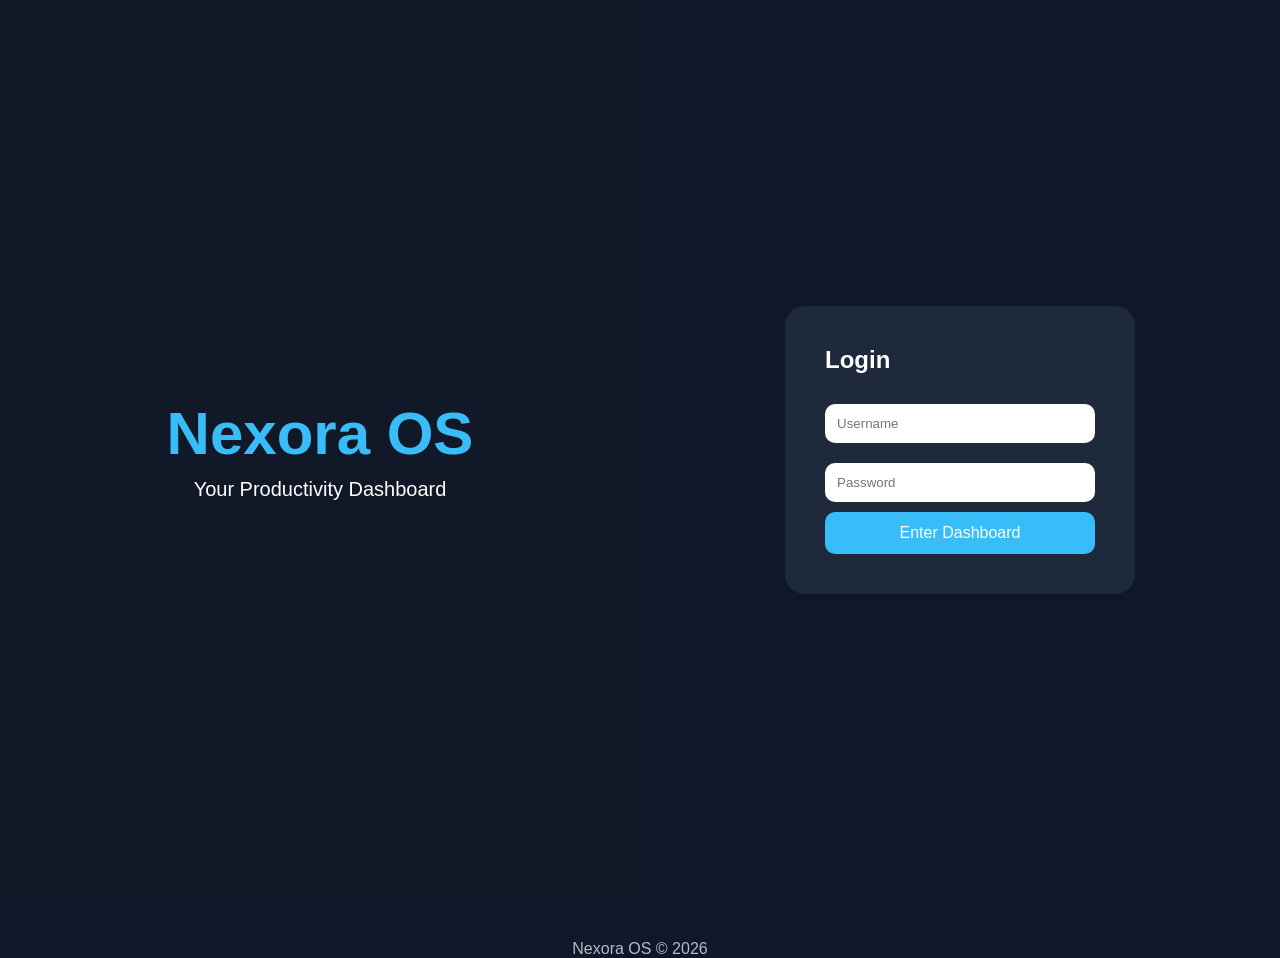
<file: index.html>
<!DOCTYPE html>
<html lang="en">
<head>
  <meta charset="UTF-8" />
  <meta name="viewport" content="width=device-width, initial-scale=1.0"/>
  <title>Nexora OS</title>
  <link rel="stylesheet" href="css/style.css"/>
  <link rel="stylesheet" href="https://cdnjs.cloudflare.com/ajax/libs/font-awesome/6.5.1/css/all.min.css">
</head>
<body>

  <div class="container">
    <div class="left">
      <h1>Nexora OS</h1>
      <p>Your Productivity Dashboard</p>
    </div>
    <div class="right">
      <div class="login-box">
        <h2>Login</h2>
        <input type="text" id="username" placeholder="Username">
        <input type="password" id="password" placeholder="Password">
        <button onclick="login()">Enter Dashboard</button>
      </div>
    </div>
  </div>
<footer style="
margin-top:40px;
text-align:center;
opacity:0.7;
">
Nexora OS © 2026
</footer>
  <script src="js/auth.js"></script>

</body>
</html>
</file>
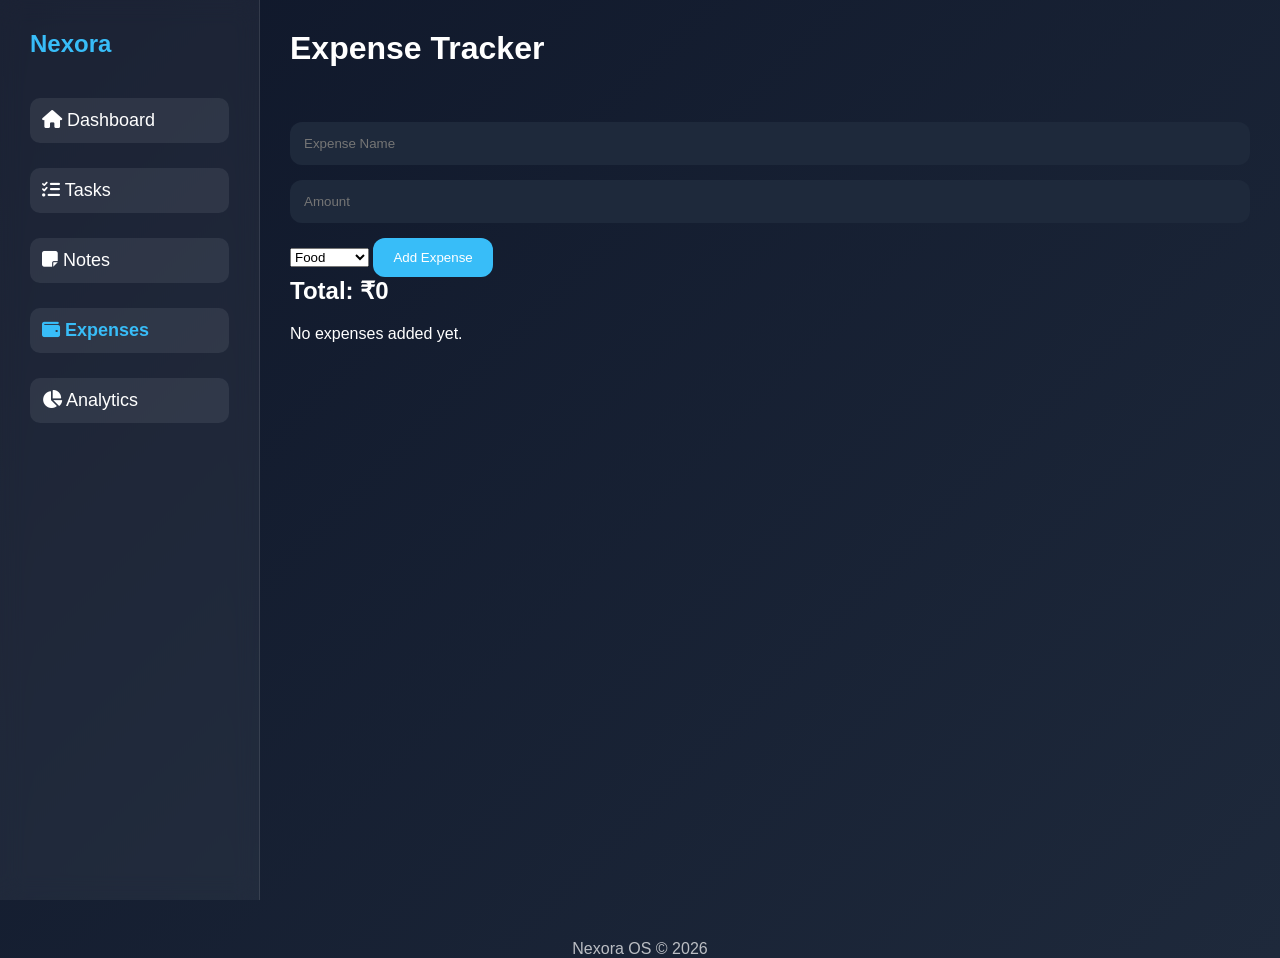
<file: expenses.html>
<!DOCTYPE html>
<html lang="en">
<head>
<meta charset="UTF-8">
<meta name="viewport" content="width=device-width, initial-scale=1.0">
<title>Expenses</title>
<link rel="stylesheet" href="css/dashboard.css">
<link rel="stylesheet" href="https://cdnjs.cloudflare.com/ajax/libs/font-awesome/6.5.1/css/all.min.css">
</head>
<body>
<div class="dashboard">
<div class="sidebar">
<h2>Nexora</h2>
<ul>
       <li><a href="dashboard.html"><i class="fa-solid fa-house"></i> Dashboard</a></li>
       <li><a href="tasks.html"><i class="fa-solid fa-list-check"></i> Tasks</a></li>
       <li><a href="notes.html"><i class="fa-solid fa-note-sticky"></i> Notes</a></li>
       <li><a href="expenses.html" class="active"><i class="fa-solid fa-wallet"></i> Expenses</a></li>
       <li><a href="analytics.html"><i class="fa-solid fa-chart-pie"></i> Analytics</a></li>
    </ul>
</div>
<div class="main">
<h1>Expense Tracker</h1>
<div class="expense-section">
<input type="text" id="expenseName" placeholder="Expense Name">
<input type="number" id="expenseAmount" placeholder="Amount">
<select id="expenseCategory">
<option>Food</option>
<option>Travel</option>
<option>Shopping</option>
<option>Bills</option>
<option>Other</option>
</select>
<button onclick="addExpense()">Add Expense</button>
<h2>Total: ₹<span id="totalExpense">0</span></h2>
<ul id="expenseList"></ul>
</div>
</div>
</div>
<footer style="
margin-top:40px;
text-align:center;
opacity:0.7;
">
Nexora OS © 2026
</footer>
<script src="js/notifications.js"></script>
<script src="js/expenses.js"></script>
<script src="js/auth.js"></script>
</body>
</html>
</file>
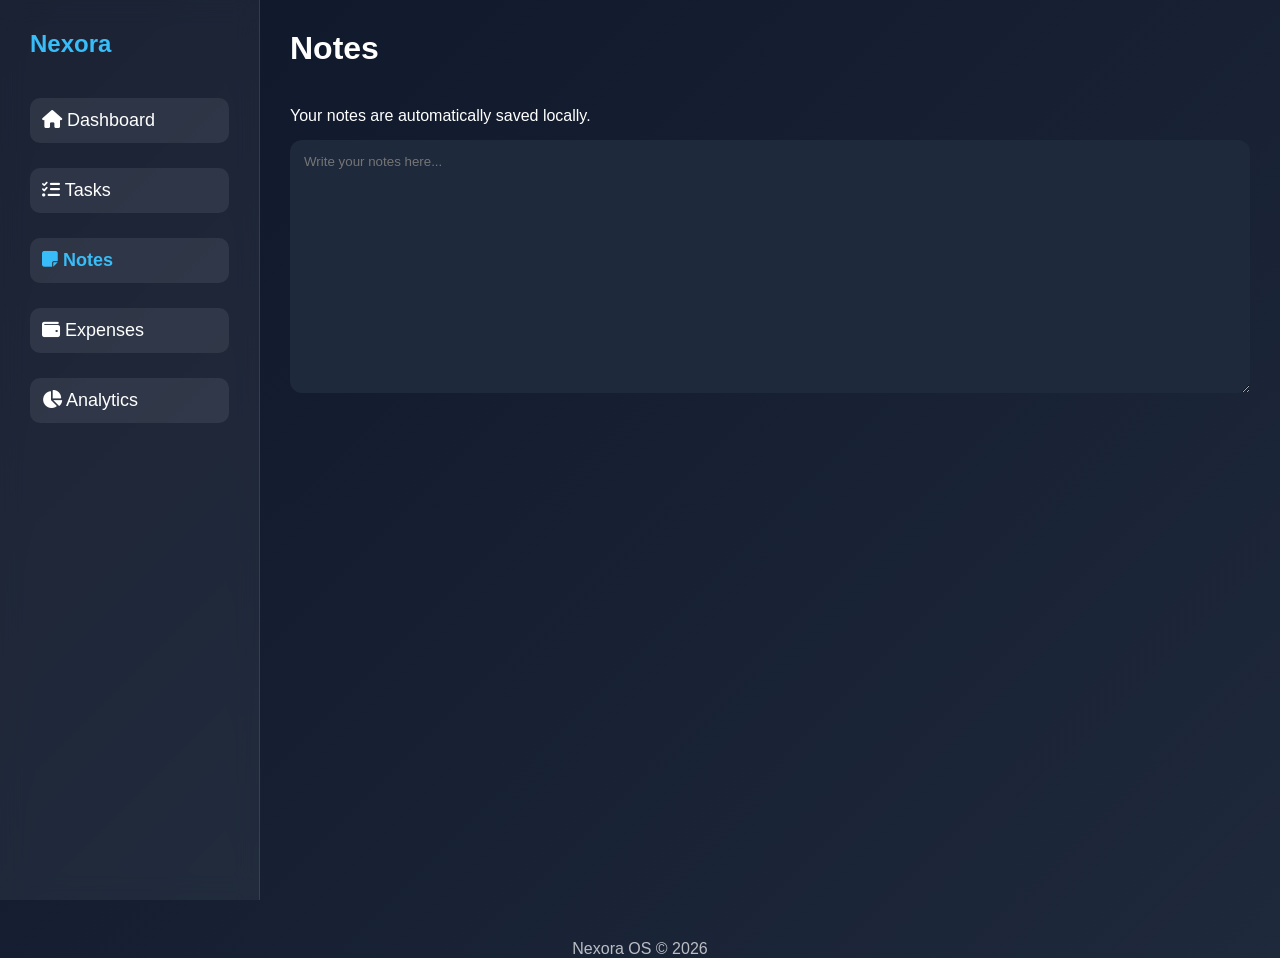
<file: notes.html>
<!DOCTYPE html>
<html lang="en">
<head>
<meta charset="UTF-8">
<meta name="viewport" content="width=device-width, initial-scale=1.0">
<title>Notes</title>
<link rel="stylesheet" href="css/dashboard.css">
<link rel="stylesheet" href="https://cdnjs.cloudflare.com/ajax/libs/font-awesome/6.5.1/css/all.min.css">
</head>
<body>

<div class="dashboard">
<div class="sidebar">
<h2>Nexora</h2>
    <ul>
       <li><a href="dashboard.html"><i class="fa-solid fa-house"></i> Dashboard</a></li>
       <li><a href="tasks.html"><i class="fa-solid fa-list-check"></i> Tasks</a></li>
       <li><a href="notes.html" class="active"><i class="fa-solid fa-note-sticky"></i> Notes</a></li>
       <li><a href="expenses.html"><i class="fa-solid fa-wallet"></i> Expenses</a></li>
       <li><a href="analytics.html"><i class="fa-solid fa-chart-pie"></i> Analytics</a></li>
    </ul>
</div>
<div class="main">
<h1>Notes</h1>
<div class="notes-section">
<p>Your notes are automatically saved locally.</p>
<textarea id="notesArea" rows="15" placeholder="Write your notes here..."></textarea>
</div>
</div>
</div>
<footer style="
margin-top:40px;
text-align:center;
opacity:0.7;
">
Nexora OS © 2026
</footer>
<script src="js/notes.js"></script>
<script src="js/auth.js"></script>
</body>
</html>
</file>
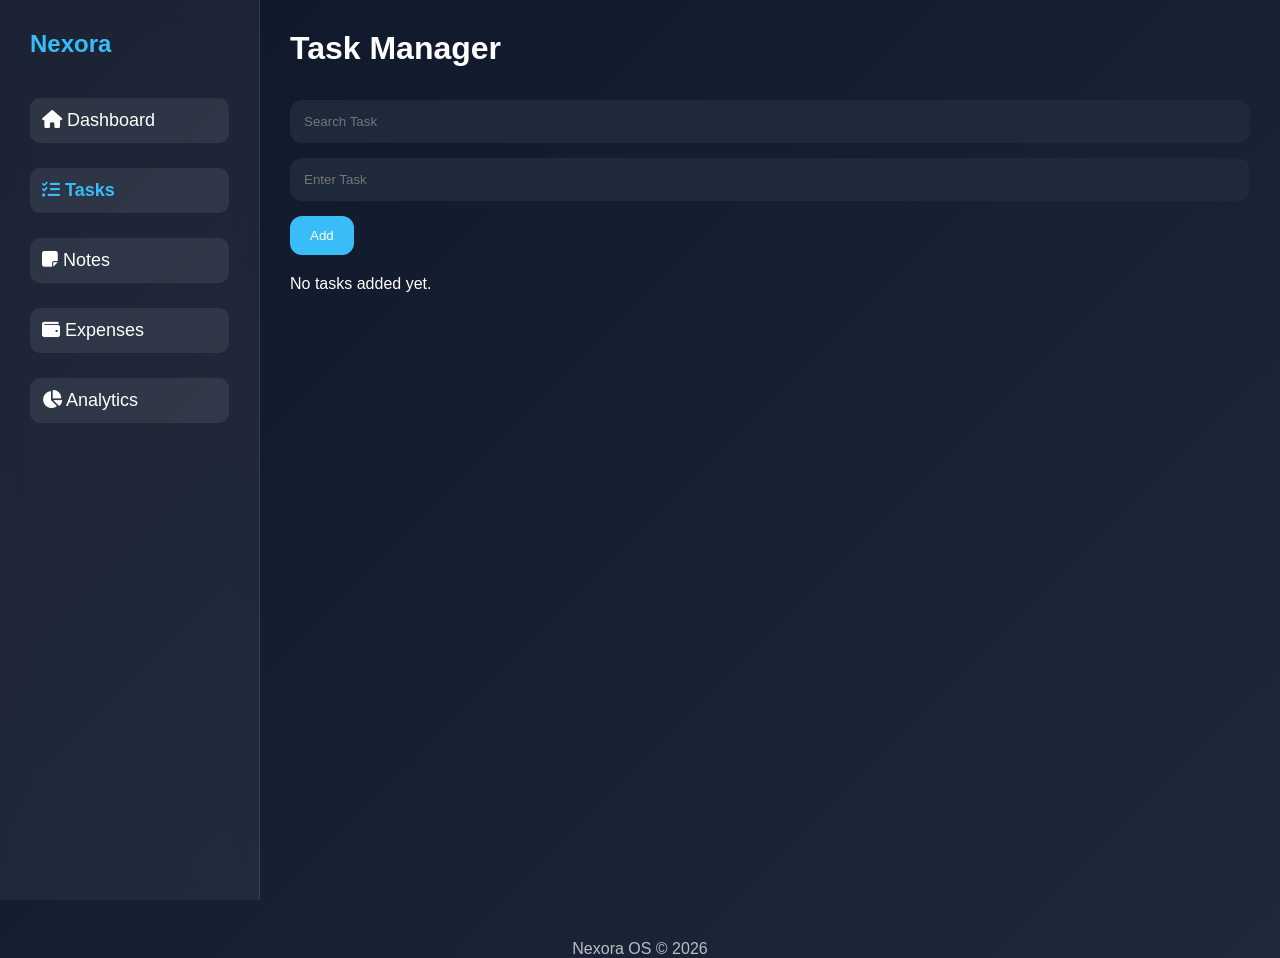
<file: tasks.html>
<!DOCTYPE html>
<html lang="en">
<head>
  <meta charset="UTF-8">
  <meta name="viewport" content="width=device-width, initial-scale=1.0">
  <title>Tasks</title>
  <link rel="stylesheet" href="css/dashboard.css">
  <link rel="stylesheet" href="https://cdnjs.cloudflare.com/ajax/libs/font-awesome/6.5.1/css/all.min.css">
</head>
<body>

<div class="dashboard">
  <div class="sidebar">
    <h2>Nexora</h2>
    <ul>
       <li><a href="dashboard.html"><i class="fa-solid fa-house"></i> Dashboard</a></li>
       <li><a href="tasks.html" class="active"><i class="fa-solid fa-list-check"></i> Tasks</a></li>
       <li><a href="notes.html"><i class="fa-solid fa-note-sticky"></i> Notes</a></li>
       <li><a href="expenses.html"><i class="fa-solid fa-wallet"></i> Expenses</a></li>
       <li><a href="analytics.html"><i class="fa-solid fa-chart-pie"></i> Analytics</a></li>
    </ul>
  </div>
  <div class="main">
    <h1>Task Manager</h1>
    <br>
    <input type="text" id="searchTask" placeholder="Search Task" onkeyup="searchTasks()">
    <input type="text" id="taskInput" placeholder="Enter Task">
    <button onclick="addTask()">Add</button>
    <ul id="taskList"></ul>
  </div>
</div>
<footer style="
margin-top:40px;
text-align:center;
opacity:0.7;
">
Nexora OS © 2026
</footer>
<script src="js/notifications.js"></script>
<script src="js/tasks.js"></script>
<script src="js/auth.js"></script>
</body>
</html>
</file>
<file: css/style.css>
*{
  margin:0;
  padding:0;
  box-sizing:border-box;
  font-family:Arial;
}

body{
  background:#0f172a;
  color:white;
}

.container{
  display:flex;
  height:100vh;
}

.left{
  flex:1;
  display:flex;
  flex-direction:column;
  justify-content:center;
  align-items:center;
  background:#111827;
}

.left h1{
  font-size:60px;
  color:#38bdf8;
}

.left p{
  margin-top:10px;
  font-size:20px;
}

.right{
  flex:1;
  display:flex;
  justify-content:center;
  align-items:center;
}

.login-box{
  background:#1e293b;
  padding:40px;
  border-radius:20px;
  width:350px;
}

.login-box h2{
  margin-bottom:20px;
}

.login-box input{
  width:100%;
  padding:12px;
  margin:10px 0;
  border:none;
  border-radius:10px;
}

.login-box button{
  width:100%;
  padding:12px;
  background:#38bdf8;
  border:none;
  border-radius:10px;
  color:white;
  font-size:16px;
  cursor:pointer;
}
</file>
<file: css/dashboard.css>
*{
    margin:0;
    padding:0;
    box-sizing:border-box;
    font-family:Arial, sans-serif;
}
body{
    background:linear-gradient(135deg,#0f172a,#1e293b);
    color:white;
    min-height:100vh;
}
.dashboard{
    display:flex;
    min-height:100vh;
}
.sidebar{
    width:260px;
    background:rgba(255,255,255,0.05);
    backdrop-filter:blur(12px);
    padding:30px;
    border-right:1px solid rgba(255,255,255,0.1);
}
.sidebar h2{
    color:#38bdf8;
    margin-bottom:40px;
}
.sidebar ul{
    list-style:none;
}
.sidebar li{
    margin:25px 0;
}
.sidebar a{
    text-decoration:none;
    color:white;
    font-size:18px;
    transition:0.3s;
}
.sidebar a:hover{
    color:#38bdf8;
    margin-left:8px;
}
.main{
    flex:1;
    padding:30px;
}
.topbar{
    display:flex;
    justify-content:space-between;
    align-items:center;
}
.topbar button{
    padding:10px 18px;
    border:none;
    border-radius:12px;
    background:#38bdf8;
    color:white;
    cursor:pointer;
}
.cards{
    display:grid;
    grid-template-columns:repeat(auto-fit,minmax(220px,1fr));
    gap:20px;
    margin-top:30px;
}
.card{
    background:rgba(255,255,255,0.08);
    backdrop-filter:blur(10px);
    border-radius:20px;
    padding:25px;
    transition:0.3s;
}
.card:hover{
    transform:translateY(-5px);
}
.card h3{
    margin-bottom:10px;
}
.task-section,
.expense-section,
.notes-section{
    margin-top:40px;
}
input,
textarea{
    width:100%;
    padding:14px;
    border:none;
    border-radius:12px;
    margin-top:15px;
    background:#1e293b;
    color:white;
}
button{
    margin-top:15px;
    padding:12px 20px;
    border:none;
    border-radius:12px;
    background:#38bdf8;
    color:white;
    cursor:pointer;
}
ul{
    margin-top:20px;
}
li{
    background:rgba(255,255,255,0.08);
    padding:12px;
    margin:10px 0;
    border-radius:10px;
    display:flex;
    justify-content:space-between;
    align-items:center;
}
.delete-btn{
    background:red;
    padding:8px 12px;
    border:none;
    border-radius:8px;
    color:white;
    cursor:pointer;
}
.chart-container{
    margin-top:40px;
    background:rgba(255,255,255,0.08);
    padding:20px;
    border-radius:20px;
}
.light-mode{
    background:white;
    color:black;
}
.notification{
    position:fixed;
    top:20px;
    right:20px;
    background:#38bdf8;
    padding:15px 20px;
    border-radius:10px;
    color:white;
    animation:fade 0.5s;
}
@keyframes fade{
    from{
        opacity:0;
        transform:translateY(-10px);
    }
    to{
        opacity:1;
        transform:translateY(0);
    }
}
@media(max-width:768px){
    .dashboard{
        flex-direction:column;
    }
    .sidebar{
        width:100%;
    }
    .cards{
        grid-template-columns:1fr;
    }
}
.card{
    animation:fadeIn 0.5s ease;
}
@keyframes fadeIn{
    from{
        opacity:0;
        transform:translateY(20px);
    }
    to{
        opacity:1;
        transform:translateY(0);
    }
}
::-webkit-scrollbar{
    width:10px;
}
::-webkit-scrollbar-track{
    background:#111827;
}
::-webkit-scrollbar-thumb{
    background:#38bdf8;
    border-radius:10px;
}
.light-mode{
    background:white;
    color:black;
}
.light-mode .sidebar{
    background:#f1f5f9;
}
.light-mode .card{
    background:white;
    color:black;
}
.light-mode input,
.light-mode textarea,
.light-mode select{
    background:#e2e8f0;
    color:black;
}
.light-mode li{
    background:#e2e8f0;
    color:black;
}
.light-mode a{
    color:black;
}
.sidebar a.active{
    color:#38bdf8;
    font-weight:bold;
}
button{
    transition:0.3s;
}
button:hover{
    opacity:0.8;
    transform:scale(1.03);
}
</file>
